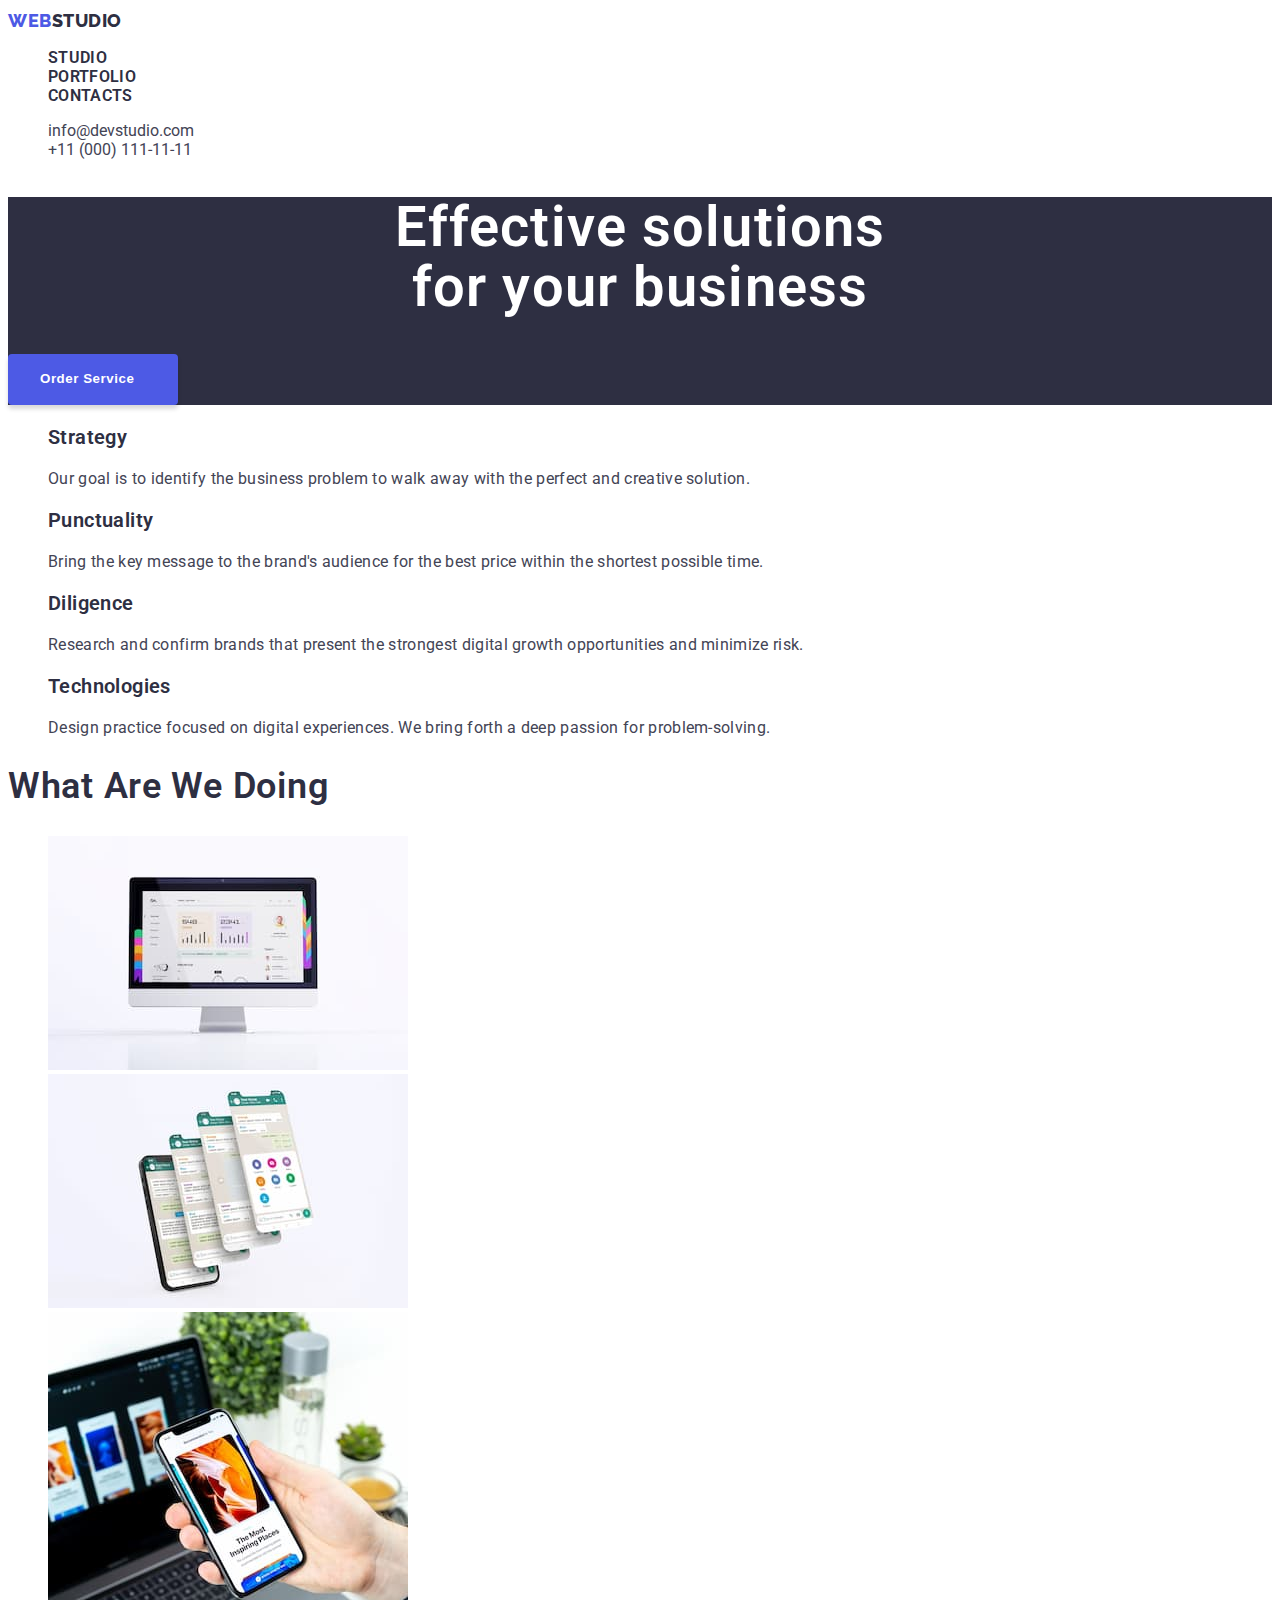
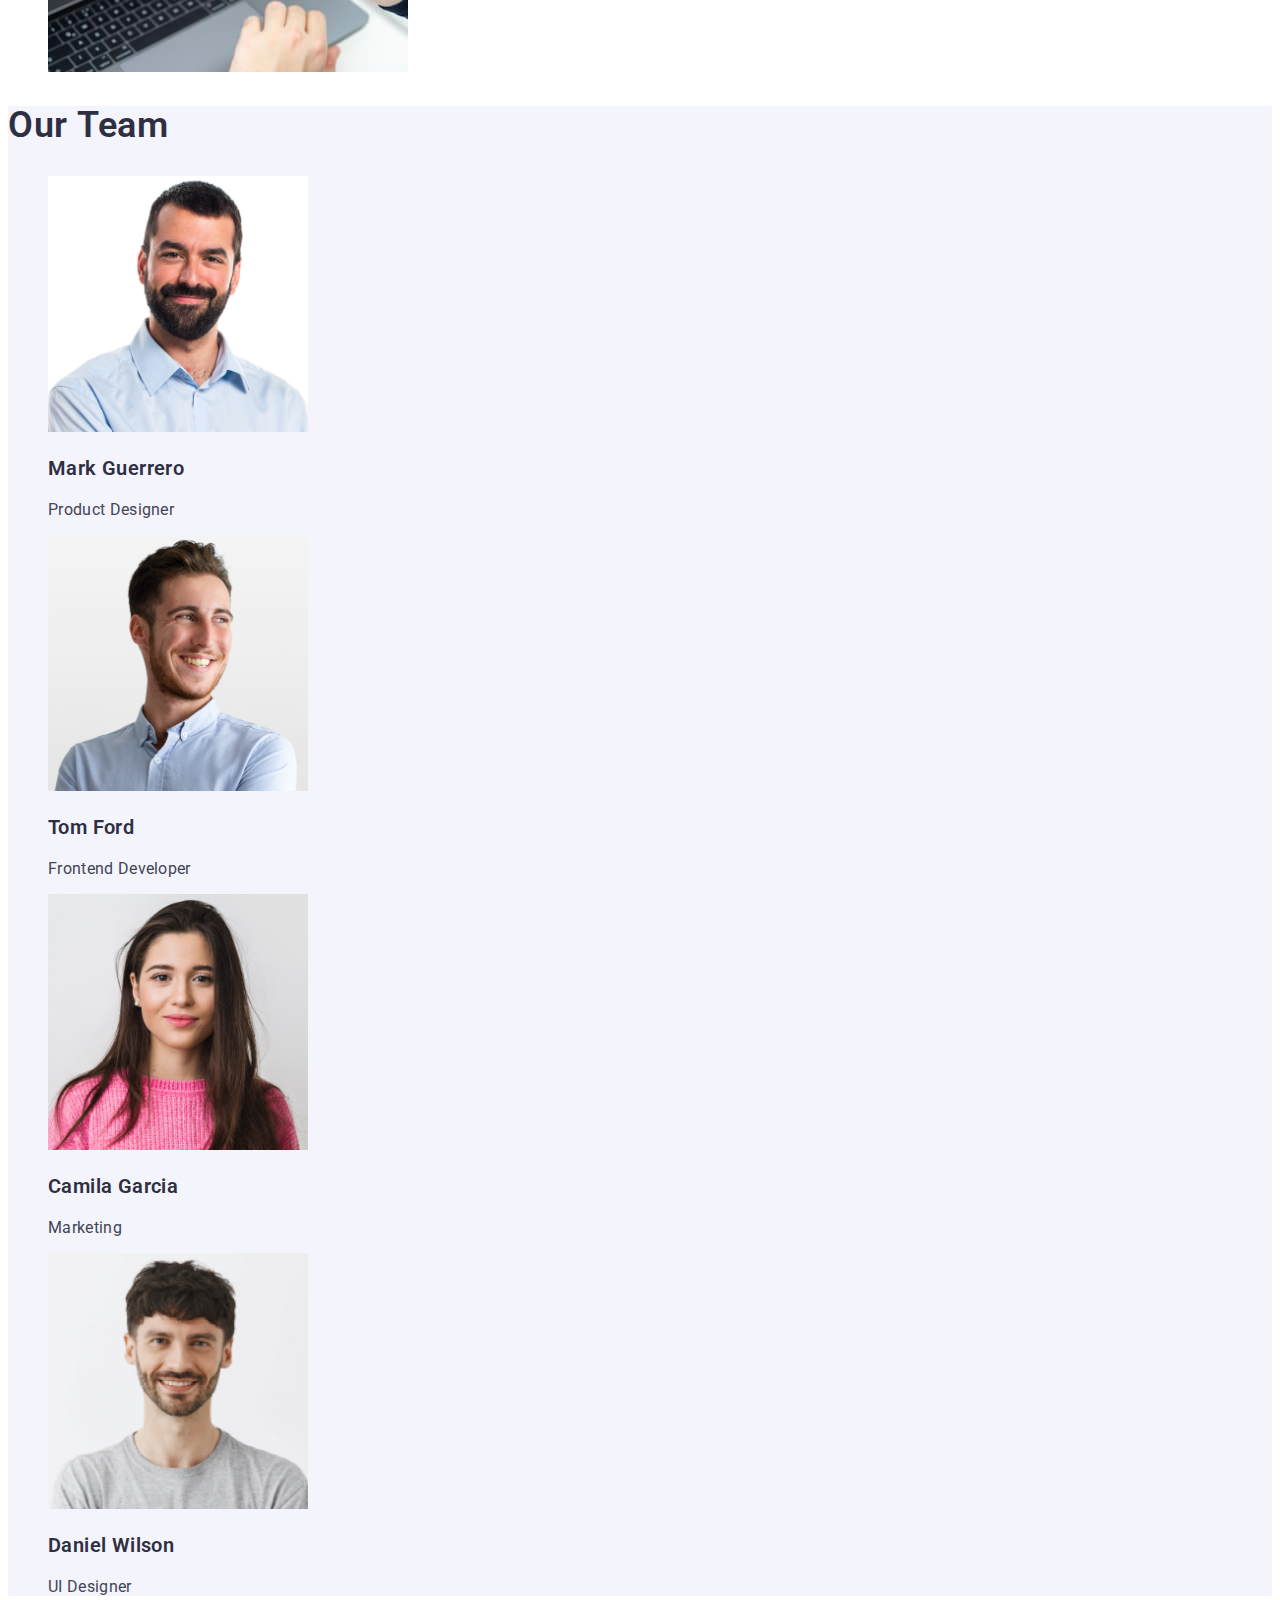
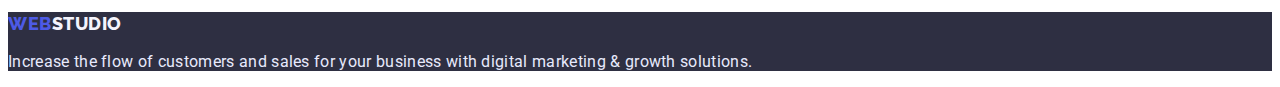
<file: index.html>
<!DOCTYPE html>
<html lang="en">
  <head>
    <meta charset="UTF-8">
    <meta http-equiv="X-UA-Compatible" content="IE=edge">
    <meta name="viewport" content="width=device-width, initial-scale=1.0">
    <title>goit-markup-hw-02</title>
    <link rel="stylesheet" href="./css/styles.css">
    <link rel="preconnect" href="https://fonts.googleapis.com">
    <link rel="preconnect" href="https://fonts.gstatic.com" crossorigin>
    <link href="https://fonts.googleapis.com/css2?family=Raleway:wght@800&family=Roboto:wght@400;500;700;900&display=swap" rel="stylesheet">
  </head>
  <body class="body">

    <!-- header -->

    <header class="header-main">
      <nav class="nav">
        <a href="/" class="logo"><span class="web">WEB</span>STUDIO</a>

        <ul class="site">
          <li><a href="./index.html" class="link">Studio</a></li>

          <li><a href="./portfolio.html" class="link">Portfolio</a></li>

          <li><a href="" class="link">Contacts</a></li>
        </ul>
      </nav>

      <ul class="mail">
        <li><a href="mailto:" class="address">info@devstudio.com</a></li>

        <li><a href="tel:" class="address">+11 (000) 111-11-11</a></li>
      </ul>
    </header>

      <!-- block hero -->
      
    <main class="main">

      <section class="header">
        <div class="header-div">
          <h1 class="main header">
            Effective solutions <br>
            for your business
          </h1>

          <!-- button -->

          <button type="button" class="button primary"><span class="order">Order Service</span> </button>
        </div>
      </section>

      <!--description -->

      <section class="description">

        <!-- hide-title -->
        <h2 class="hide">Hiden title</h2>

        <ul class="description-ul">
          <li>
            <h3 class="description-header">Strategy</h3>
            <p class="description-text">
              Our goal is to identify the business problem to walk away with the
              perfect and creative solution.
            </p>
          </li>

          <li>
            <h3 class="description-header">Punctuality</h3>
            <p class="description-text">
              Bring the key message to the brand's audience for the best price
              within the shortest possible time.
            </p>
          </li>
          <li>
            <h3 class="description-header">Diligence</h3>
            <p class="description-text">
              Research and confirm brands that present the strongest digital
              growth opportunities and minimize risk.
            </p>
          </li>
          <li>
            <h3 class="description-header">Technologies</h3>
            <p class="description-text">
              Design practice focused on digital experiences. We bring forth a
              deep passion for problem-solving.
            </p>
          </li>
        </ul>
      </section>

      <!-- images -->

      <section class="images">
        <h2 class="images-header">What Are We Doing</h2>
        <ul class="images-ul">
          <li>
            <img src="./images/image1.jpg" alt="computer" width="360">
          </li>

          <li>
            <img src="./images/image2.jpg" alt="phone" width="360">
          </li>

          <li>
            <img src="./images/image3.jpg" alt="phone in hand" width="360">
          </li>
        </ul>
      </section>

      <!-- our team -->

      <section class="team">
        <h2 class="team-header">Our Team</h2>
        <ul class="team-ul">
          <li>
            
              <img src="./images/img.png" alt="bearded man" width="260">

                <h3 class="team-header-name">Mark Guerrero</h3> 
                <p class="team-text-name">Product Designer</p>
          </li>

          <li>
            
            <img src="./images/img(1).png" alt="smile man" width="260">

                <h3 class="team-header-name">Tom Ford </h3>
                <p class="team-text-name">Frontend Developer</p>
              
           </li>

          <li>
            
              <img src="./images/img(3)3.png" alt="woman" width="260">
              
                <h3 class="team-header-name"> Camila Garcia </h3>
                <p class="team-text-name">Marketing</p>
              
          </li>

          <li>
            
              <img src="./images/img(2)4.png" alt="unshaven man" width="260">
              
               <h3 class="team-header-name">Daniel Wilson</h3> 
                <p class="team-text-name">UI Designer</p> 
              
          </li>
        </ul>
      </section>
    </main>

    <!-- footer -->

    <footer class="footer">
      <a href="./index.html" class="logo"><span class="web">WEB</span> <span class="footer studio">STUDIO</span> </a>
      <p class="footer text">
        Increase the flow of customers and sales for your business with digital
        marketing & growth solutions.
      </p>
    </footer>
  </body>
</html>
</file>
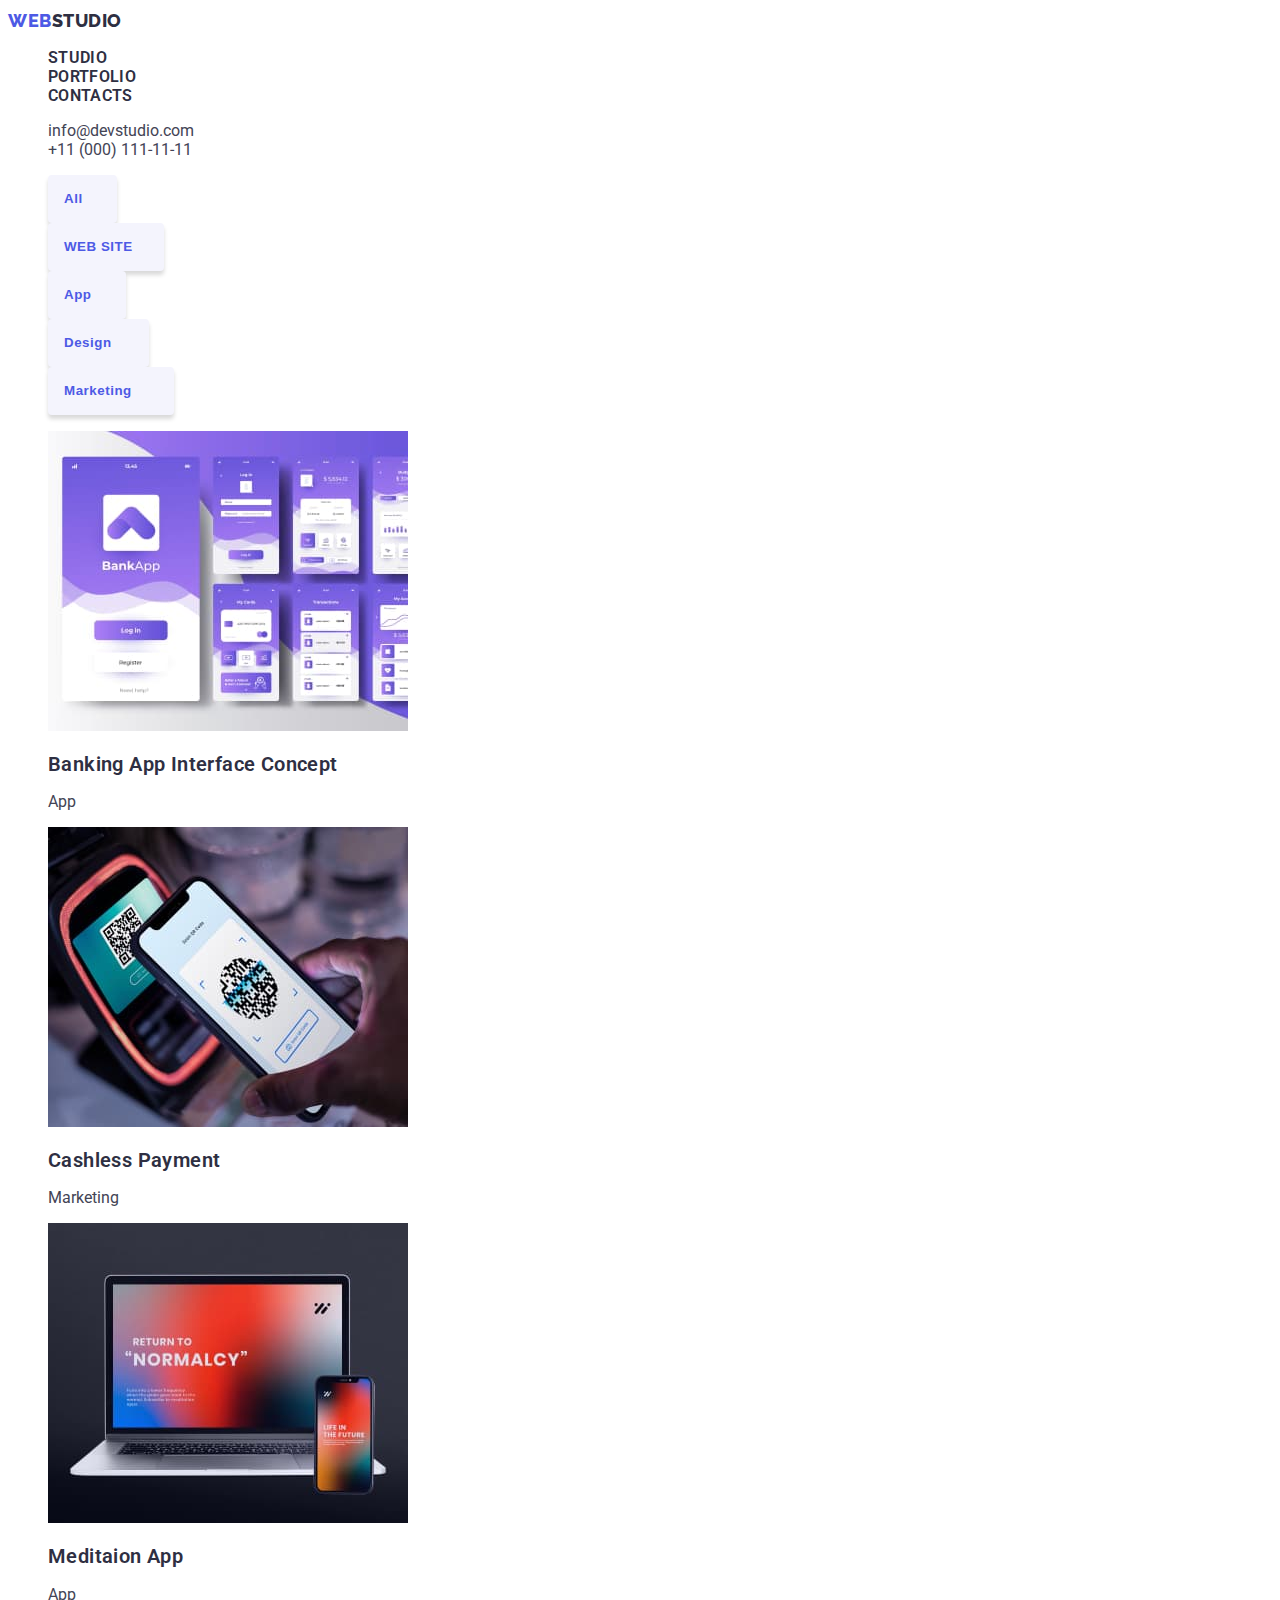
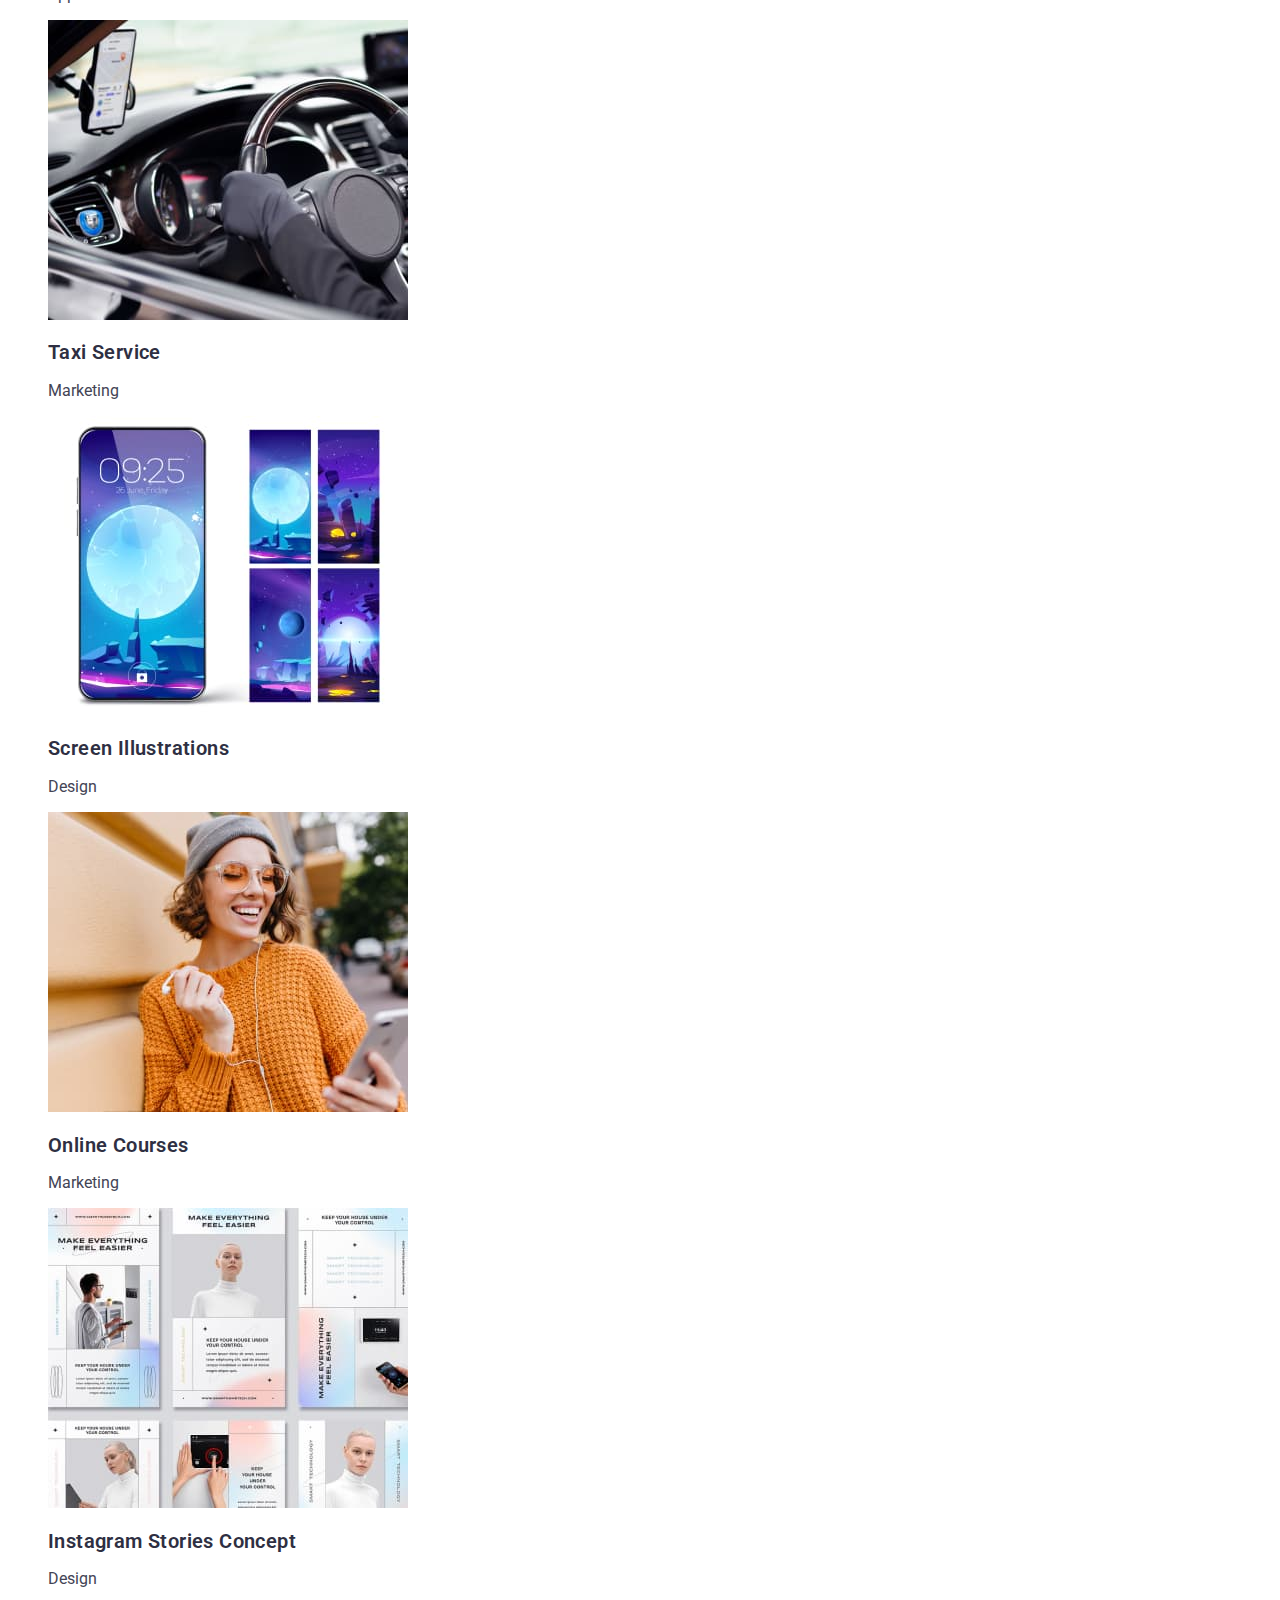
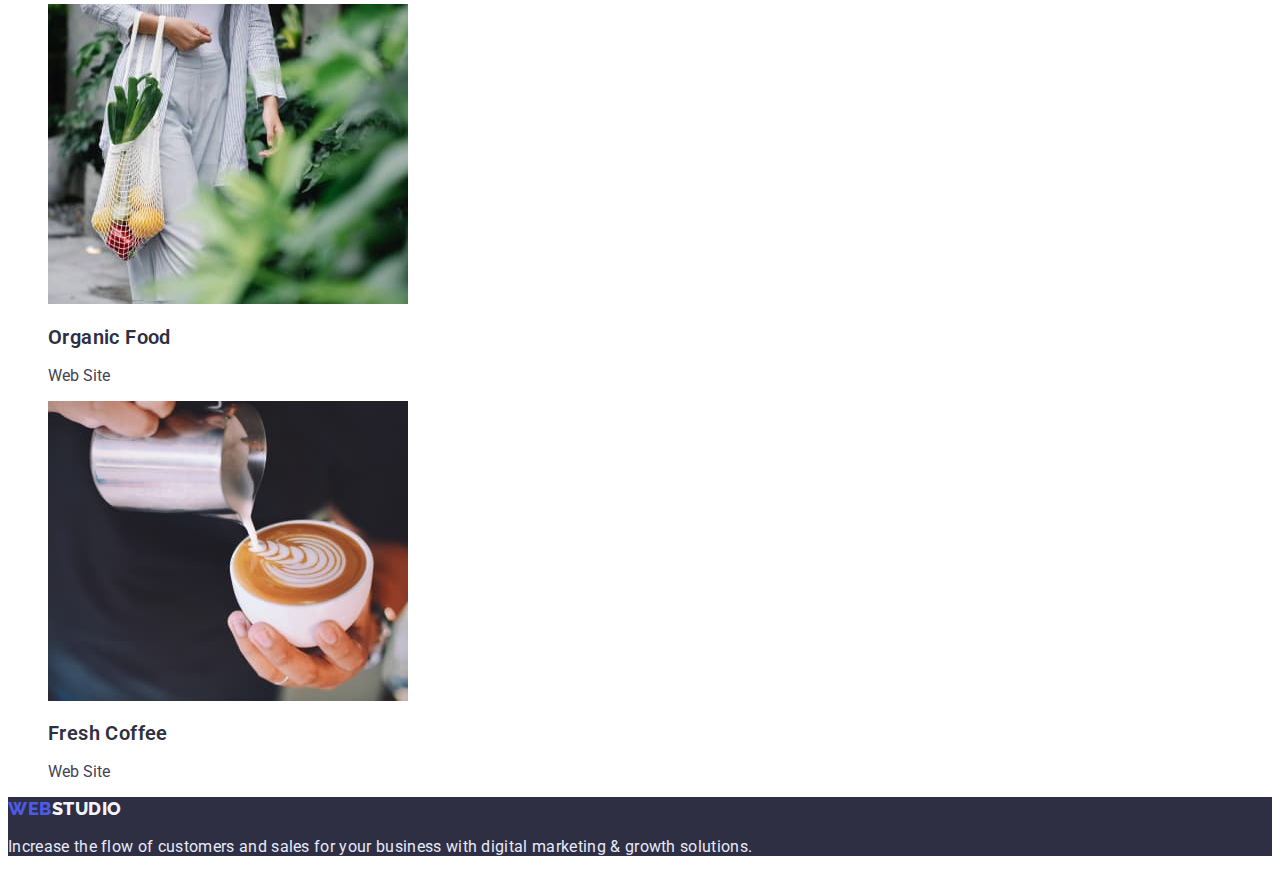
<file: portfolio.html>
<!DOCTYPE html>
<html lang="en">
  <head>
    <meta charset="UTF-8">
    <meta http-equiv="X-UA-Compatible" content="IE=edge">
    <meta name="viewport" content="width=device-width, initial-scale=1.0">
    <title>Portfolio</title>
    <link rel="stylesheet" href="./css/styles.css">
    <link rel="preconnect" href="https://fonts.googleapis.com">
    <link rel="preconnect" href="https://fonts.gstatic.com" crossorigin>
    <link href="https://fonts.googleapis.com/css2?family=Raleway:wght@800&family=Roboto:wght@400;500;700;900&display=swap" rel="stylesheet">
  </head>
  <body class="body">
    
    <!--header-->

    <header class="header-main">
      <nav class="nav">
        <a href="/" class="logo"><span class="web">WEB</span>STUDIO</a>

        <ul class="site">
          <li><a href="./index.html" class="link">Studio</a></li>

          <li><a href="./portfolio.html" class="link">Portfolio</a></li>

          <li><a href="" class="link">Contacts</a></li>
        </ul>
      </nav>

      <ul class="mail">
        <li><a href="mailto:" class="address">info@devstudio.com</a></li>

        <li><a href="tel:" class="address">+11 (000) 111-11-11</a></li>
      </ul>
    </header>
 
     <!-- block hero -->

  <main>  

        <section>

        <!-- hide-title -->
        <h1 class="hide">buttons</h1>

        <ul>
          <li>
            <button type="button" class="button secondary all">All</button>
          </li>
          <li>
            <button type="button" class="button secondary web">Web Site</button>
          </li>
          <li>
            <button type="button" class="button secondary app">App</button>
          <li>
            <button type="button" class="button secondary desing">Design</button>
          </li>
          <li>
            <button type="button" class="button secondary marketing">Marketing</button>
          </li>
        </ul>

      <!-- description -->

        <ul class="ul images">
          <li>

            <a href="./" class="work"><img src="./images/port1.jpg" 
            alt="app interface" 
            width="360">

            <h2  class="description-header">Banking App Interface Concept</h2>

            <p class="style">App</p></a>

          </li>

          <li>

            <a href="./" class="work"><img src="./images/port2.jpg" 
            alt="paying for services over the phone"
            width="360">
            <h2 class="description-header">Cashless Payment</h2>

            <p class="style">Marketing</p></a>


          </li>
          <li>

            <a href="./" class="work"><img src="./images/port3.jpg"
            alt="notebook and phone"
            width="360">

            <h2 class="description-header">Meditaion App</h2>

            <p class="style">App</p></a>

          </li>

          <li>

            <a href="./" class="work"><img src="./images/port4.jpg"
            alt="a man holds the steering wheel of a car"
            width="360">

            <h2 class="description-header">Taxi Service</h2>

            <p class="style">Marketing</p></a>

         </li>

          <li>

            <a href="./" class="work"><img src="./images/port5.jpg"
            alt="phone with screen illustrations"
            width="360">

            <h2 class="description-header">Screen Illustrations</h2>

            <p class="style">Design</p></a>

          </li>

          <li>

            <a href="./" class="work"><img src="./images/port6.jpg"
            alt="the girl is holding the phone and smiling"
            width="360">

            <h2 class="description-header">Online Courses</h2>

            <p class="style">Marketing</p></a>

          </li>

          <li>

            <a href="./" class="work"><img src="./images/port7.jpg"
            alt="instagram stories concept"
            width="360">

            <h2 class="description-header">Instagram Stories Concept</h2>

            <p class="style">Design</p></a>

          </li>

          <li>

            <a href="./" class="work"><img src="./images/port8.jpg"
            alt="a woman carries a bag of food"
            width="360">

            <h2 class="description-header">Organic Food</h2>

            <p class="style">Web Site</p></a>

          </li>

          <li>

            <a href="./" class="work"><img src="./images/port9.jpg"
            alt="сappuccino is poured into a cup"
            width="360">
            <h2 class="description-header">Fresh Coffee</h2>

            <p class="style">Web Site</p></a>


          </li>

        </ul>
      </section>
    </main>
    <!-- footer -->

    <footer class="footer">
      <a href="./index.html" class="logo"><span class="web">WEB</span> <span class="footer studio">STUDIO</span> </a>
      <p class="footer text">
        Increase the flow of customers and sales for your business with digital
        marketing & growth solutions.
      </p>
    </footer>
  </body>
</html>
</file>
<file: css/styles.css>
/* root */

:root {
    --primary-text-color:#434455;
    --title-text-color:#2E2F42;
    --second-text-color:#FFFFFF;
    --accent-color:#4D5AE5;
    --head-background-color:#E5E5E5;
    --other-background-color: #F4F4FD;}


html {box-sizing: border-box;}   

*, 
*::before, 
*::after {box-sizing: inherit;}

/* body */

body {color:var(--primary-text-color);
    background-color:var(--second-text-color);
    font-family: 'Roboto', sans-serif; 
    font-style: normal;
    font-weight: 400;
    font-size: 16px;
    line-height: 1,5;}
ul {list-style-type: none;}

/* header */

.web {display: flex;
    align-items: center;
    letter-spacing: 0.03em;
    text-transform: uppercase;    
    color:var(--accent-color);}
.logo {width: 71px;
    height: 24px;    
    font-family:'Raleway';
    font-style: normal;
    font-weight: 800;
    font-size: 18px;
    display: flex;
    align-items: center;
    letter-spacing: 0.03em;
    text-transform: uppercase;
    color: var(--title-text-color);
    text-decoration: none;}

.nav .site .link {font-weight: 600;
        color:var(--title-text-color);    
        align-items: center;
        letter-spacing: 0.02em;
        text-transform: uppercase; 
        text-decoration: none;}

.work {text-decoration: none;}

.nav .site .link:hover, .nav .site .link:focus {color:var(--accent-color);}  

.mail .address, .ul .style {color:var(--primary-text-color);
    text-decoration: none;} 
.mail .address:hover  {color:var(--accent-color);}    
.mail .address:focus  {color:var(--accent-color);}    

/* block hero */

.header {background:var(--title-text-color);}
.main.header {font-weight: 600;
    font-size: 56px;
    line-height: 60px;
    text-align: center;
    letter-spacing: 0.02em;
    color:var(--second-text-color);}    

/* button */

.button {color:var(--second-text-color); 
    background:var(--accent-color);
    font-weight: 600;
    line-height: 1.1;
    display: flex;
    align-items: center;
    letter-spacing: 0.04em;
    flex: none;
    order: 0;
    flex-grow: 0;
    box-shadow: 0px 4px 4px rgba(0, 0, 0, 0.15);
    border-radius: 4px;
    width: 170px;
    height: 51px;
    padding-left: 32px;
    cursor: pointer;
    border: 0;}  

.button.all {padding: 8px 16px;
    width: 69px;
    height: 48px;}

.button.web {padding: 8px 16px;
    width: 116px;
    height: 48px;}

.button.app {padding: 8px 16px;
    width: 78px;
    height: 48px;} 
        
.button.desing {padding: 8px 16px;
    width: 101px;
    height: 48px;} 
        
.button.marketing {padding: 8px 16px;
    width: 126px;
    height: 48px;}         

.button.primary {color: var(--second-text-color);background-color: var(--accent-color);}  
.button.secondary {color: var(--accent-color);background-color: var(--other-background-color);}

.button.primary:hover {background-color: var(--second-text-color); color: var(--accent-color);}   
.button.primary:focus {background-color: var(--second-text-color); color: var(--accent-color);}

.button.secondary:hover {color: var(--second-text-color); background-color: var(--accent-color); }
.button.secondary:focus {color: var(--second-text-color); background-color: var(--accent-color);  }   

/* description */

.description-header {font-weight: 600;
    font-size: 20px;
    line-height: 1.2;
    letter-spacing: 0.02em;
    color:var(--title-text-color);}

.description-text {color:var(--primary-text-color);
                   letter-spacing: 0.02em;}   
    
/* images */

.images-header {font-weight: 600;
    font-size: 36px;
    line-height: 1.1;    
    letter-spacing: 0.02em;
    text-transform: capitalize;
    color:var(--title-text-color);}

/* our team */

.team {background:var(--other-background-color);}
.team-header {font-weight: 600;
    font-size: 36px;
    line-height: 1.1;    
    letter-spacing: 0.02em;
    text-transform: capitalize;
    color: var(--title-text-color);}

.team-header-name {font-weight: 600;
    font-size: 20px;  
    letter-spacing: 0.02em;  
    color:var(--title-text-color);}  
    
.team-text-name {color:var(--primary-text-color);
                 letter-spacing: 0.02em;}    


/* footer */

.footer {background: var(--title-text-color);}
.footer.studio {color: var(--other-background-color); }
.footer.text {color: #E7E9FC;
              letter-spacing: 0.02em;}




/* hiden title */

.hide {display: none;
        transition: all ease 0.8s;}
</file>
